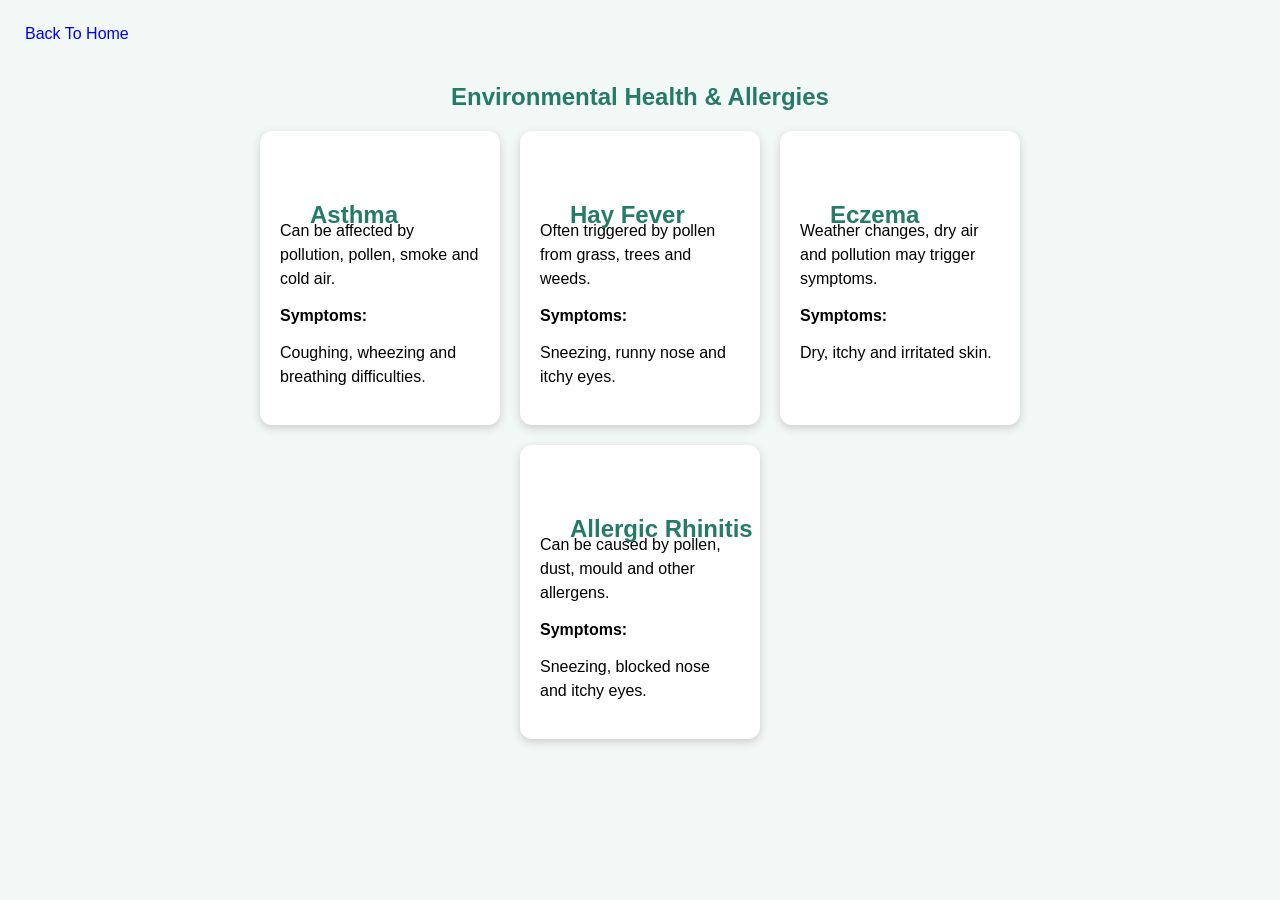
<file: health.html>
<!DOCTYPE html>
<html>
  <head>
   <meta charset="UTF-8">
    <meta name="viewport" content="width=device-width, initial-scale=1.0">
    <title>Health Advice Charity</title>
    <link rel="stylesheet" href="styles.css" />
  </head>
  <body class="page2">
      <a class="anchor1" href="index.html">Back To Home</a>

        <section class="health">
        <h1>Environmental Health & Allergies</h1>

        <div class="cards">

            <div class="card">
                <h2>Asthma</h2>
                <p>Can be affected by pollution, pollen, smoke and cold air.</p>
                <strong>Symptoms:</strong>
                <p>Coughing, wheezing and breathing difficulties.</p>
            </div>

            <div class="card">
                <h2>Hay Fever</h2>
                <p>Often triggered by pollen from grass, trees and weeds.</p>
                <strong>Symptoms:</strong>
                <p>Sneezing, runny nose and itchy eyes.</p>
            </div>

            <div class="card">
                <h2>Eczema</h2>
                <p>Weather changes, dry air and pollution may trigger symptoms.</p>
                <strong>Symptoms:</strong>
                <p>Dry, itchy and irritated skin.</p>
            </div>

            <div class="card">
                <h2>Allergic Rhinitis</h2>
                <p>Can be caused by pollen, dust, mould and other allergens.</p>
                <strong>Symptoms:</strong>
                <p>Sneezing, blocked nose and itchy eyes.</p>
            </div>

        </div>
    </section>


  </body>
</html>
</file>
<file: styles.css>
body{
  padding: 25px;
  background-color: rgb(170, 198, 214);
}
h1 {
	 font-family: Arial;
   
}

.logo {
   position: absolute;
    top: 20px;
    left: 30px;
}

.header-top{
    padding-top: 100%;
    margin-top:-7%;
    background-color: rgb(22, 143, 212);
    width: 104%;
    min-height: 200px;
    padding: 60px 30px;
    box-sizing: border-box;
    position: absolute;
     left: 1px;
    
}


/* Profile Account Icon */
.profile-account {
    position: absolute;
    top: 40px;
    right: 30px;
}

.profile-account img {
    width: 50px;
    height: 50px;
    border-radius: 50%;
    object-fit: cover;
    cursor: pointer;
}

/* Hover effect */
.profile-account img:hover {
    transform: scale(1.1);
    transition: 0.2s ease;
}

.navi{
  font-family:  'Arial';
   word-spacing: 100px;
   font-size: 32px;
   background-color: rgb(81, 183, 241);
   width: 100%;
   padding: 20px 40px;
   
}
.navibackground{
padding-top: 100%;
    margin-top:-10%;
    background-color: rgb(81, 183, 241);
    width: 104%;
    min-height: 0px;
    padding: 60px 30px;
    box-sizing: border-box;
    position: absolute;
     left: -10px;
     height: 5%;
     z-index: -1;
}
nav a {
  text-decoration: none;
  color: rgb(0, 0, 0)
}

nav a:hover {
    color: rgb(255, 255, 255);
}

/*Dashboard Section*/
.dashboard{
    background-color: rgb(170, 198, 214);
    border-radius: 10px ;
     display: flex;
    justify-content: left;
    gap: 35px;
    margin-top: 30px;
}



.air-card{
   background-color: #b6dfc0;
    padding: 5px;
    width: 1000px;
    border-radius: 10px;
    text-align: center;
    font-size: 35px ;
    font-family: 'Lucida Sans', 'Lucida Sans Regular', 'Lucida Grande', 'Lucida Sans Unicode', Geneva, Verdana, sans-serif;
    color: seagreen
}

.location{
  font-size: 24px;
  text-align: left;
}

h2{
    position: relative;
    top: 30px;
    left: 30px;
    font-family: 'Lucida Sans', 'Lucida Sans Regular', 'Lucida Grande', 'Lucida Sans Unicode', Geneva, Verdana, sans-serif;
}

.air-card2{
  background-color: #bdd821;
    padding: 5px;
    width: 1000px;
    border-radius: 10px;
    text-align: center;
    font-size: 35px ;
    font-family: 'Lucida Sans', 'Lucida Sans Regular', 'Lucida Grande', 'Lucida Sans Unicode', Geneva, Verdana, sans-serif;
    color: rgb(135, 136, 58);

}

.location2{
  font-size: 24px;
  text-align: left;
}

.air-card3{
  background-color: #df7878;
    padding: 5px;
    width: 1000px;
    border-radius: 10px;
    text-align: center;
    font-size: 35px ;
    font-family: 'Lucida Sans', 'Lucida Sans Regular', 'Lucida Grande', 'Lucida Sans Unicode', Geneva, Verdana, sans-serif;
    color: rgb(204, 54, 54);
}

.location3{
   font-size: 24px;
  text-align: left;
}

h3{
  text-align: center;
  font-size: 48px;
  font-family: 'Lucida Sans', 'Lucida Sans Regular', 'Lucida Grande', 'Lucida Sans Unicode', Geneva, Verdana, sans-serif;

}

.risk-assessment{
  background-color: rgb(170, 198, 214);
}

.anchor1{
  text-decoration: none;
  font-family: 'Lucida Sans', 'Lucida Sans Regular', 'Lucida Grande', 'Lucida Sans Unicode', Geneva, Verdana, sans-serif;
  
}

.page2 {
    font-family: Arial, sans-serif;
    background: #f2f8f6;
    margin: 0;
}

.health {
    width: 90%;
    max-width: 1000px;
    margin: 40px auto;
    text-align: center;
}

.health h1 {
    color: #267a68;
}

.cards {
    display: flex;
    flex-wrap: wrap;
    gap: 20px;
    justify-content: center;
}

.card {
    background-color: white;
    width: 200px;
    padding: 20px;
    border-radius: 12px;
    box-shadow: 0 3px 8px #ccc;
    text-align: left;
}

.card h2 {
    color: #267a68;
}

.card p {
    line-height: 1.5;
}
</file>
